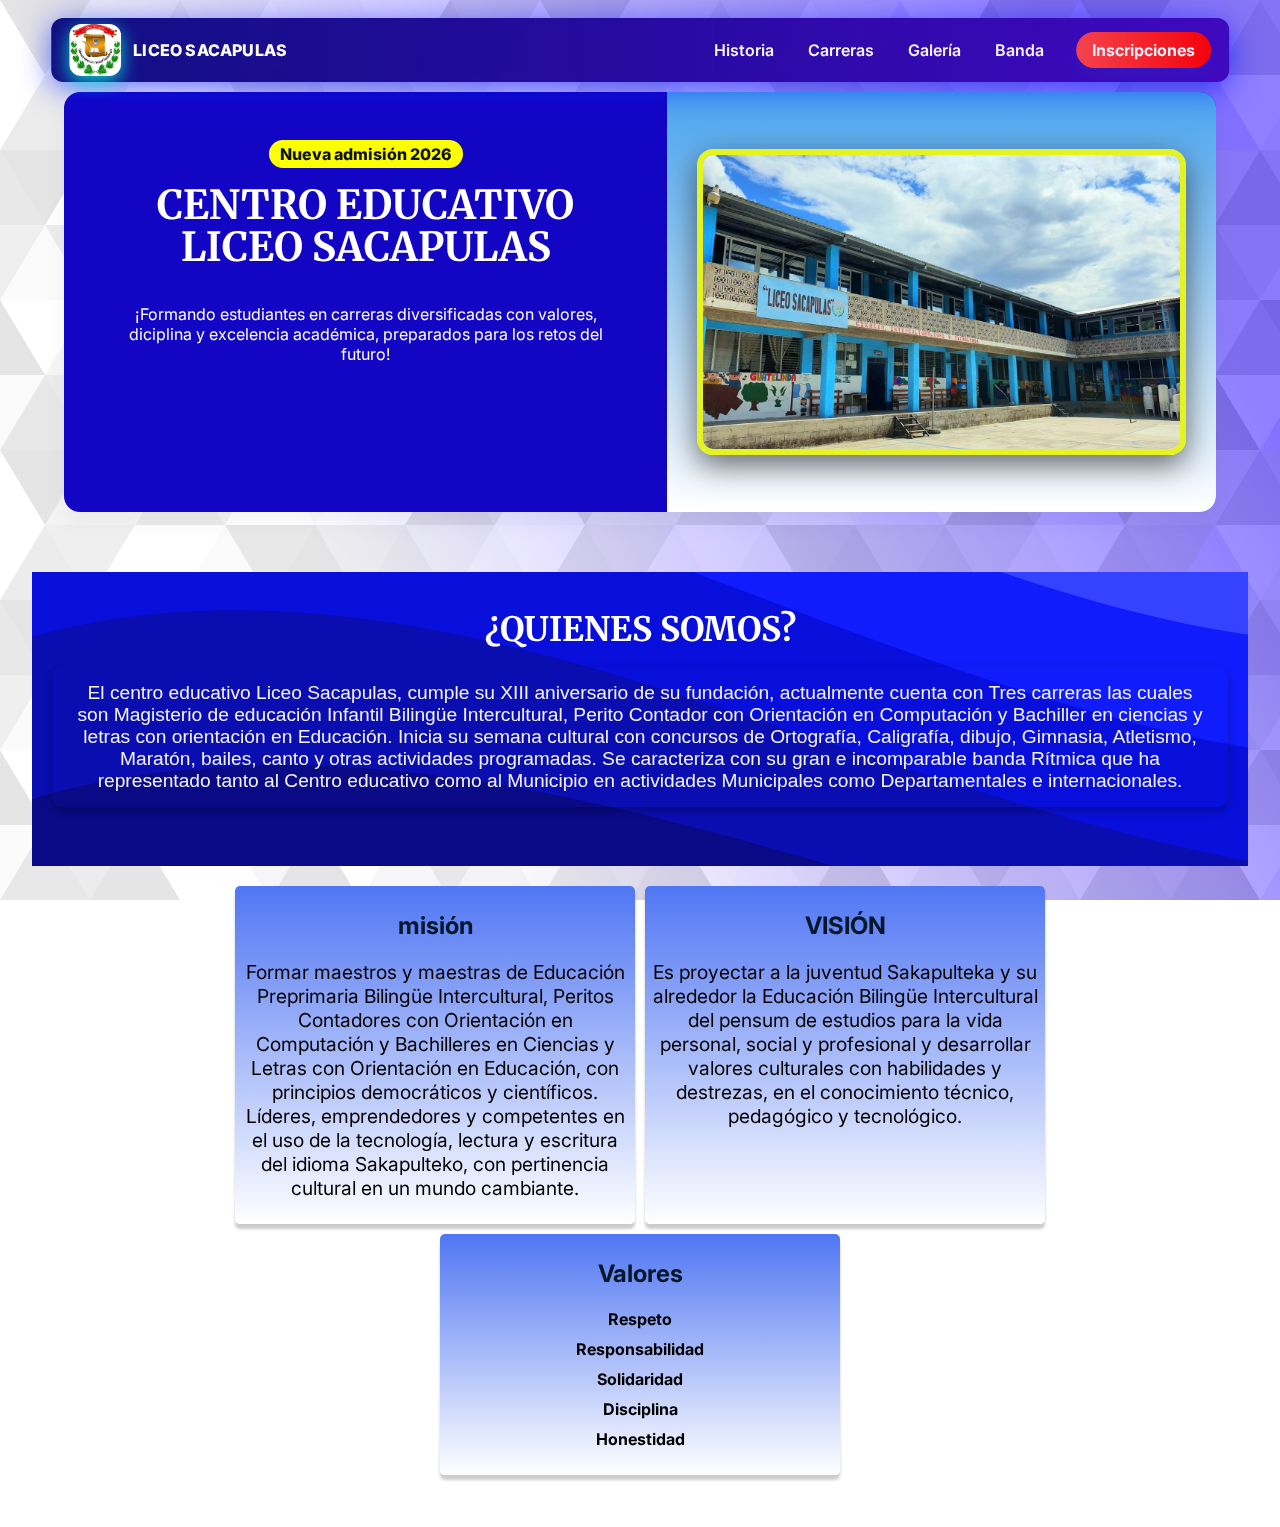
<file: index.html>
<!DOCTYPE html>
<html> 
<head> 
 
  <title>Portada — CENTRO EDUCATIVO LICEO SACAPULAS</title>
  <link rel="preconnect" href="https://fonts.googleapis.com">
  <link href="https://fonts.googleapis.com/css2?family=Merriweather:wght@700&family=Inter:wght@400;600&display=swap" rel="stylesheet">

  <!-- Enlace al CSS -->
  <link rel="stylesheet" href="styles2.css">
</head>
<body>
<header>

  <!-- NAV -->
    <header class="nav" role="banner">
      <div class="brand" aria-hidden="false">
        <img src="lic.jpg" alt="Logo del Colegio" class="logo">
      <span class="brand-name">LICEO SACAPULAS</span>
    </div>

   

      <nav role="navigation" aria-label="Menú principal">
        <div class="menu" id="menu">

          <a href="history.html">Historia</a>
          <a href="pagina2.html">Carreras</a>
          <a href="galeria.html">Galería</a>
          <a href="banda.html">Banda</a>
          <a class="cta" href="https://www.facebook.com/share/1Mv17P1uJd/">Inscripciones</a>
        </div>

        <button class="burger" id="burger" aria-expanded="false" aria-label="Abrir menú">
          ☰
        </button>
      </nav>
</header>
 
<header>
  <!-- Sección hero -->
  <main class="container hero">
    <section class="hero-grid" aria-labelledby="title-hero">
      <div class="hero__copy">
        <span class="kicker">Nueva admisión 2026</span>
        <h1 id="title-hero">CENTRO EDUCATIVO LICEO SACAPULAS</h1>
        <span class="intro">
          <br>¡Formando estudiantes en carreras diversificadas con valores, diciplina y excelencia académica, preparados para los
          retos del futuro!
        </p>
      </div>
      <div class="hero__media" aria-hidden="true">
        <!-- Reemplaza hero.jpg por tu imagen -->
        <img class="photo" src="LICEO.jpg">
</header>
      </div>
      </main>
        <main>
            <!-- Sección de presentación -->
    <header class="encabezado">
        <h1>¿QUIENES SOMOS?</h1>
        <p class="descripcion">
            El centro educativo Liceo Sacapulas, cumple su XIII aniversario de su fundación, actualmente cuenta 
            con Tres carreras las cuales son Magisterio de educación Infantil Bilingüe Intercultural, Perito Contador con Orientación 
            en Computación y Bachiller en ciencias y letras con orientación en Educación. Inicia su semana cultural con concursos de
             Ortografía, Caligrafía, dibujo, Gimnasia, Atletismo, Maratón, bailes, canto y otras actividades programadas. 
             Se caracteriza con su gran e incomparable banda Rítmica que ha representado tanto al Centro educativo como al Municipio
              en actividades Municipales como Departamentales e internacionales.
        </p>
    </header>

    <!-- Contenedor de misión, visión y valores -->
    <section class="contenedor">
        <!-- Misión -->
        <div class="card mision">
            <h2> misión</h2>
            <p>
                Formar maestros y maestras de Educación Preprimaria Bilingüe Intercultural, Peritos Contadores
                 con Orientación en Computación y Bachilleres en Ciencias y Letras con Orientación en Educación,
                  con principios democráticos y científicos. Líderes, emprendedores y competentes en el uso de la tecnología,
                   lectura y escritura del idioma Sakapulteko, con pertinencia cultural en un mundo cambiante.
            </p>
        </div>

        <!-- Visión -->
        <div class="card vision">
            <h2> <span class="blanco">VISIÓN</span></h2>
            <p>
                Es proyectar a la juventud Sakapulteka y su alrededor la Educación Bilingüe Intercultural del pensum de
                 estudios para la vida personal, social y profesional y desarrollar valores culturales con habilidades y
                  destrezas, en el conocimiento técnico, pedagógico y tecnológico.
            </p>
        </div>

        <!-- Valores -->
        <div class="card valores">
            <h2>Valores</h2>
            <ul>
                <li>Respeto</li>
                <li>Responsabilidad</li>
                <li>Solidaridad</li>
                <li>Disciplina</li>
                <li>Honestidad</li>
            </ul>
        </div>
    </section>

</body>
</html>
</file>
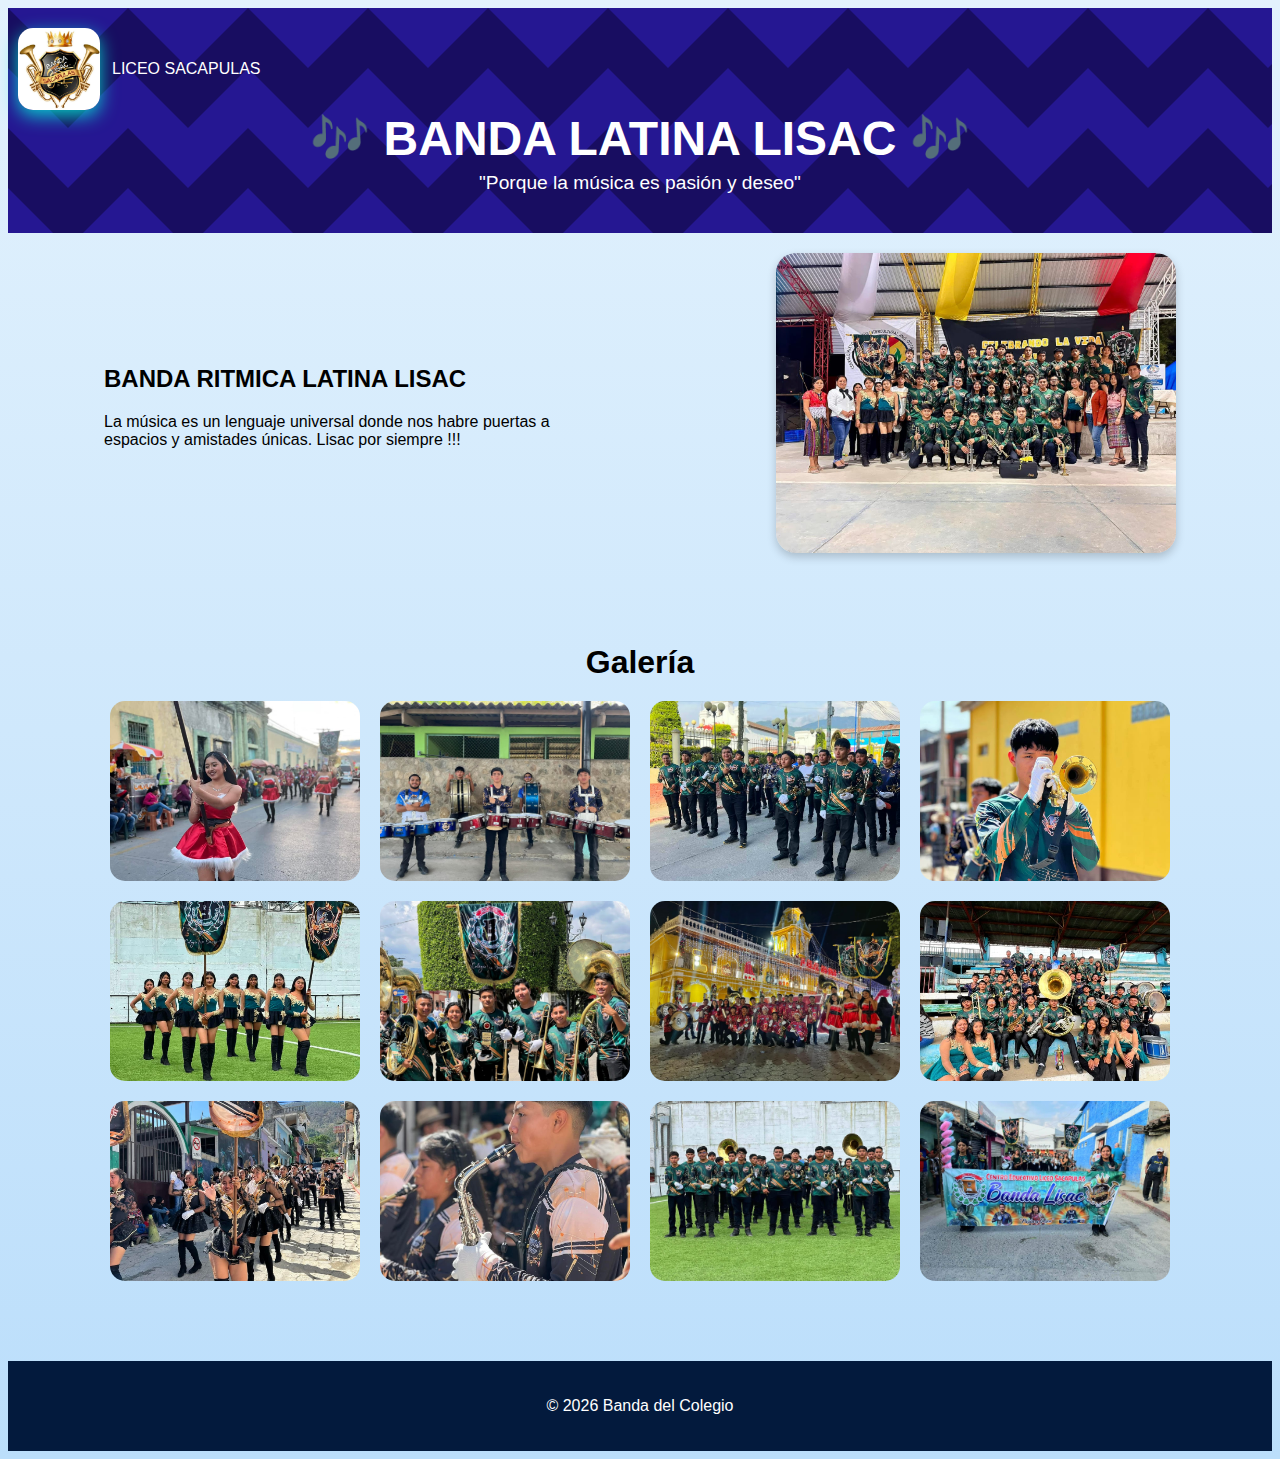
<file: banda.html>
<!DOCTYPE html>
<html lang="es">
<head>
  <meta charset="UTF-8">
  <meta name="viewport" content="width=device-width, initial-scale=1.0">
  <title>Banda del Colegio</title>
  <link rel="stylesheet" href="styles5.css">
</head>
<body>
  
     <!-- encabezado -->
    <header class="nav" role="banner">
      <div class="brand" aria-hidden="false">
        <img src="logo.jpg" alt="Logo del Colegio" class="logo">
      <span class="brand-name">LICEO SACAPULAS</span>
    </div>

    <h1 class="titulo">🎶 BANDA LATINA LISAC 🎶</h1>
    <p class="subtitulo">"Porque la música es pasión y deseo"</p>
  </header>

  <!-- Sección de presentación -->
  <section class="presentacion">
    <div class="texto">
      <h2>BANDA RITMICA LATINA LISAC</h2>
      <p>
        La música es un lenguaje universal donde nos habre puertas a espacios y 
        amistades únicas. Lisac por siempre !!!
      </p>
    </div>
    <div class="imagen">
      <img src="gdd.jpg" alt="Banda del colegio tocando">
    </div>
  </section>

  <!-- Galería de imágenes -->
  <section class="galeria">
    <h2>Galería</h2>
    <div class="imagenes">
      <img src="imm.jpg" alt="Ensayo de la banda">
      <img src="kj.jpg" alt="Desfile escolar">
      <img src="nrr.jpg" alt="Concierto de la banda">
      <img src="999.jpg" alt="Ensayo de la banda">
      <img src="ft.jpg" alt="Desfile escolar">
      <img src="33w.jpg" alt="Concierto de la banda">
      <img src="ih.jpg" alt="Ensayo de la banda">
      <img src="oo6.jpg" alt="Desfile escolar">
      <img src="kl.jpg" alt="Concierto de la banda">
      <img src="kk.jpg" alt="Ensayo de la banda">
      <img src="ban.jpg" alt="Desfile escolar">
      <img src="in.jpg" alt="Concierto de la banda">
    </div>
  </section>

  <!-- Pie de página -->
  <footer>
    <p>© 2026 Banda del Colegio </p>
  </footer>
</body>
</html>
</file>
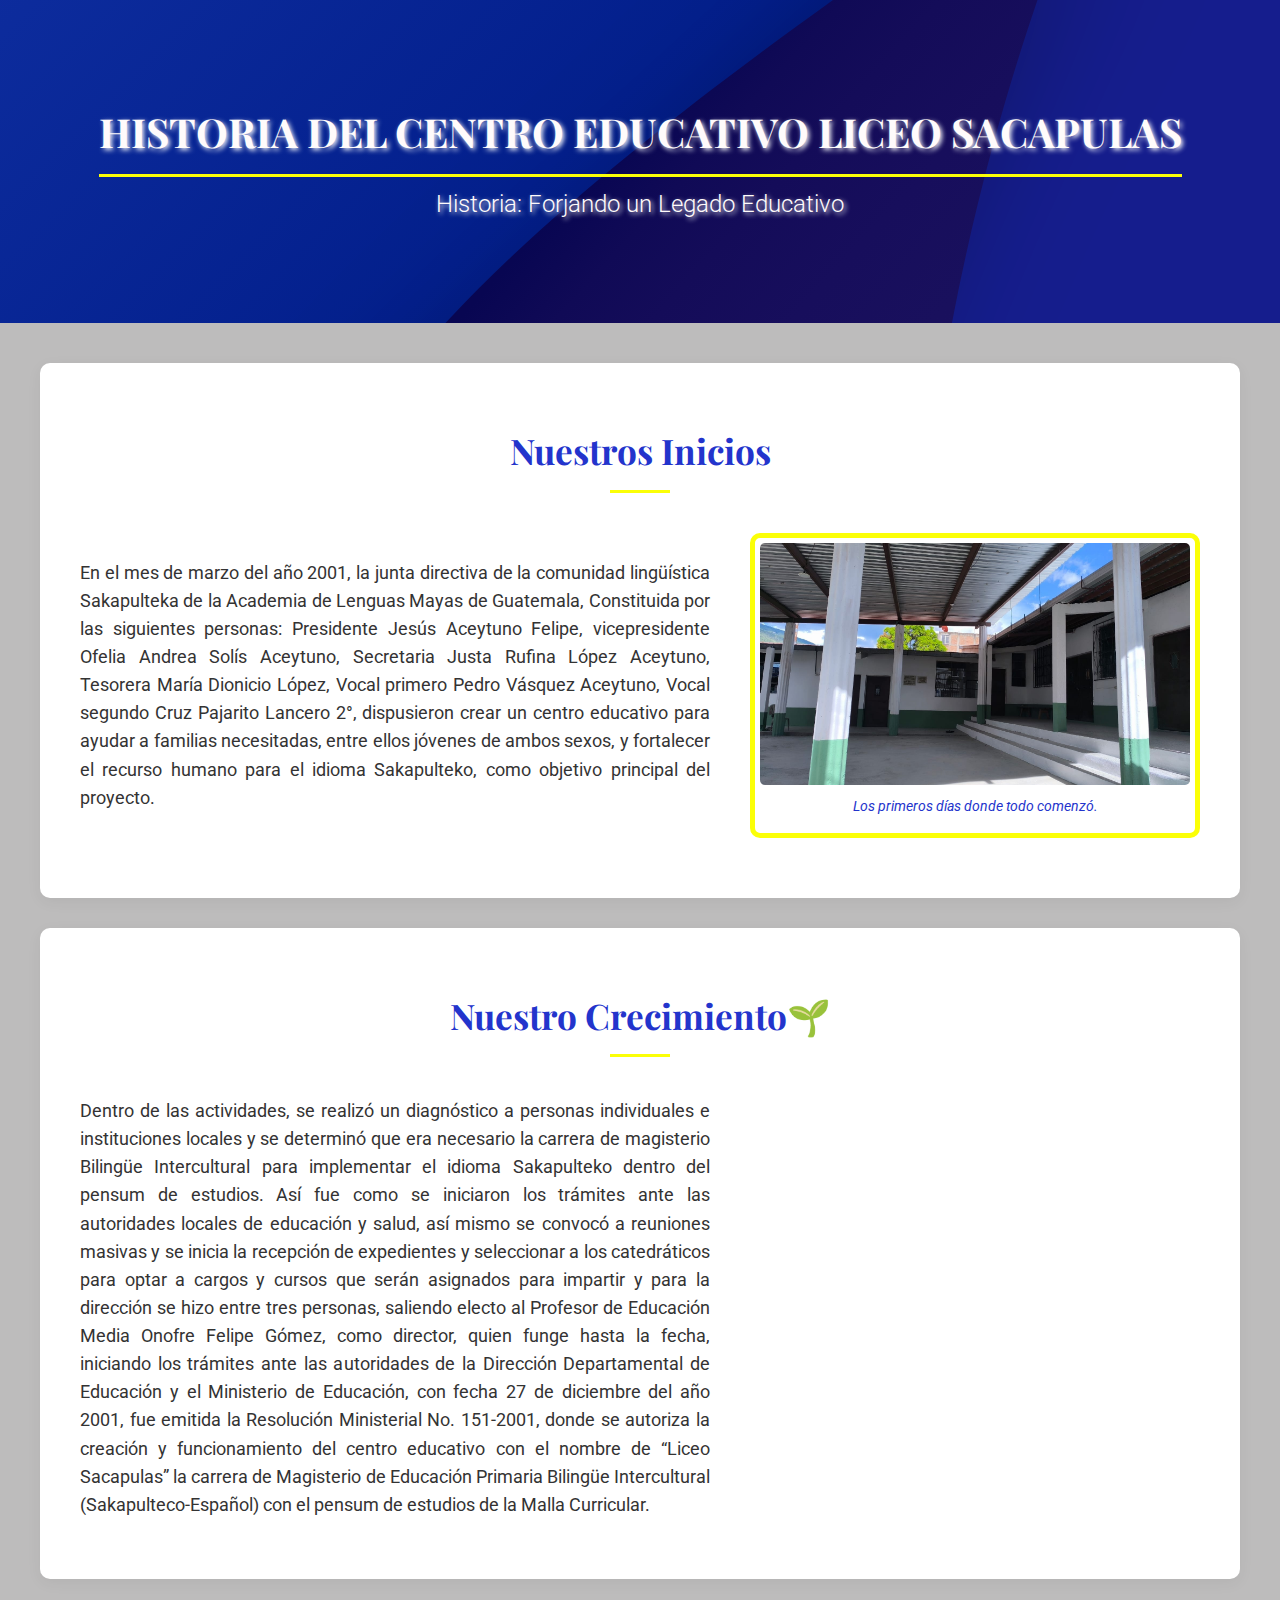
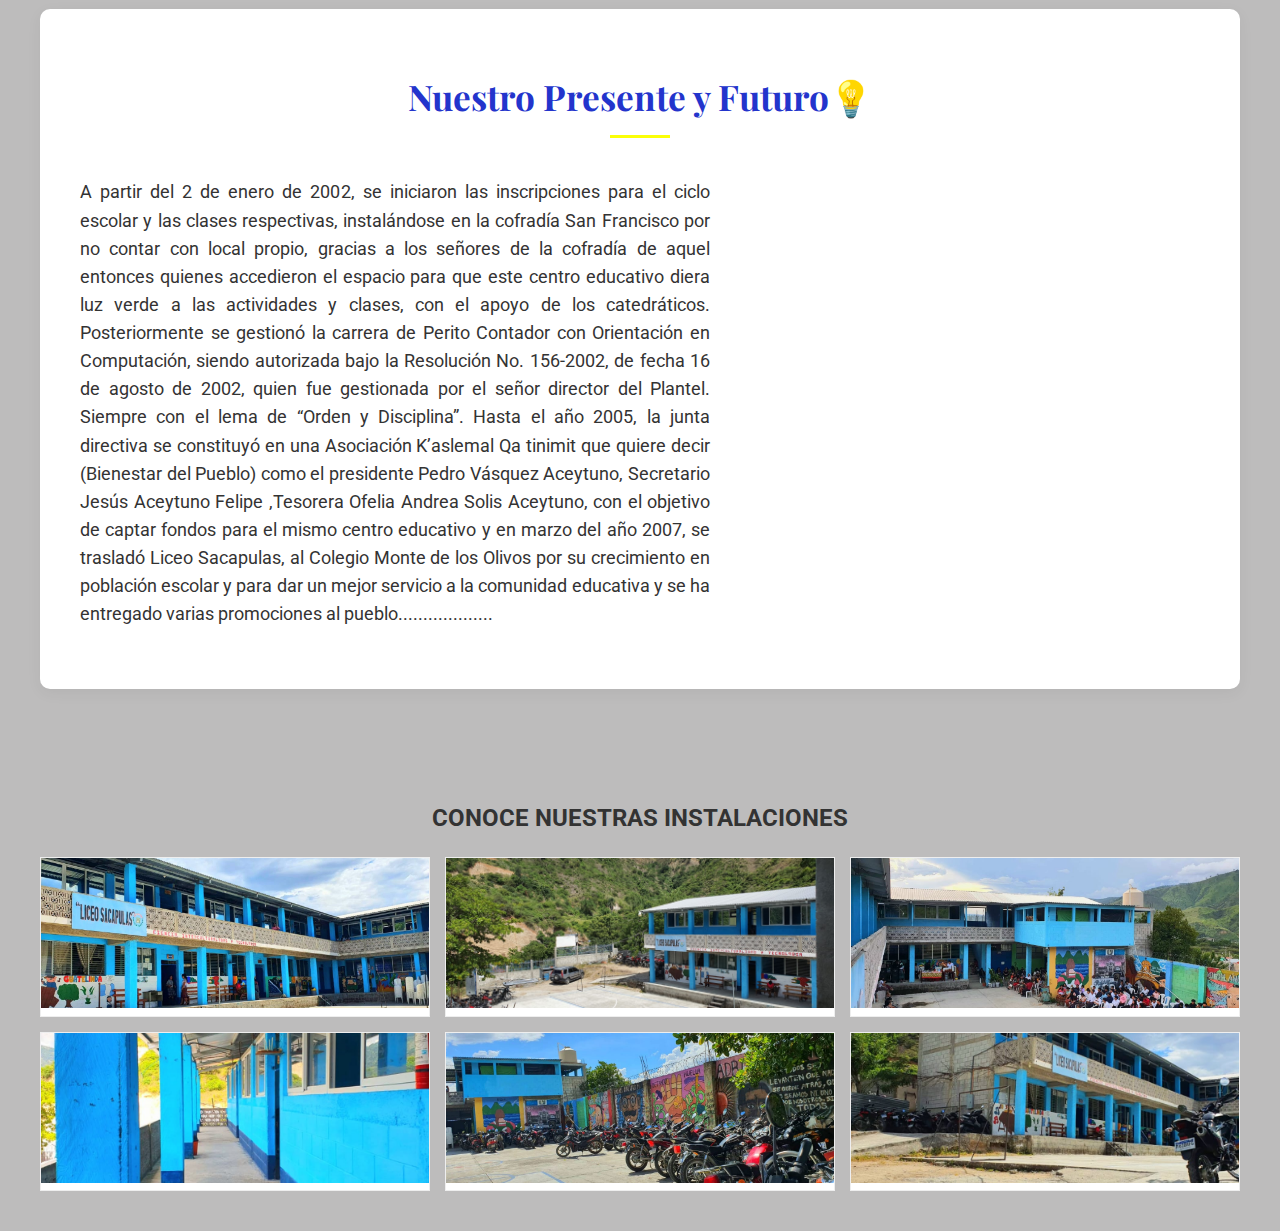
<file: history.html>
<!DOCTYPE html>
<html lang="es">
<head>
   
    <title>Historia | Liceo Sosapoblante: Forjando el Futuro</title>
    <link rel="stylesheet" href="styles.css">
    <link href="https://fonts.googleapis.com/css2?family=Playfair+Display:wght@700&family=Roboto:wght@300;400;700&display=swap" rel="stylesheet">
</head>
<body>

    <header class="hero">
        <h1 class="animated-heading">HISTORIA DEL CENTRO EDUCATIVO LICEO SACAPULAS</h1>
        <h2>Historia: Forjando un Legado Educativo</h2>
    </header>

    <main>
      
        <article class="history-section foundation">
            <h3 class="flotando">Nuestros Inicios</h3>
            <div class="content-wrapper">
                <p>
En el mes de marzo del año 2001, la junta directiva de la comunidad lingüística Sakapulteka de la Academia de Lenguas Mayas de Guatemala,
 Constituida por las siguientes personas: Presidente Jesús Aceytuno Felipe, vicepresidente Ofelia Andrea Solís Aceytuno, Secretaria Justa Rufina 
 López Aceytuno, Tesorera María Dionicio López,  Vocal primero Pedro Vásquez Aceytuno, Vocal segundo Cruz Pajarito Lancero 2°,
  dispusieron crear un centro educativo para ayudar a familias necesitadas, entre ellos jóvenes de ambos sexos, y fortalecer el recurso humano
   para el idioma Sakapulteko, como objetivo principal del proyecto.
                </p>
                <figure class="image-box fadeIn-on-scroll">
                    <img src="cofradia.jpg" alt="Antigua fotografía de la fundación del Liceo Sosapoblante">
                    <figcaption>Los primeros días donde todo comenzó.</figcaption>
                </figure>
            </div>
        </article>

        <article class="history-section growth">
            <h3>Nuestro Crecimiento🌱</h3>
            <div class="content-wrapper reversed">
                <figure class="image-box fadeIn-on-scroll">
                    <img src="licmo.jpg" alt="Foto del Liceo Sosapoblante después de su expansión o nuevo edificio">
                    <figcaption>Con el paso de los años el centro educativo liceo sacapulas fue ampliando las instalaciones y trasladandonos a otro lugar.</figcaption>
                </figure>
                <p>
Dentro de las actividades, se realizó un diagnóstico a personas individuales e instituciones locales y se determinó que era necesario 
la carrera de magisterio Bilingüe Intercultural para implementar el idioma Sakapulteko dentro del pensum de estudios. Así fue como se
 iniciaron los trámites ante las autoridades locales de educación y salud, así mismo se convocó a reuniones masivas y se inicia la recepción
  de expedientes y seleccionar a los catedráticos para optar a cargos y cursos que serán asignados para impartir y para la dirección se hizo 
  entre tres personas, saliendo electo al Profesor de Educación Media Onofre Felipe Gómez, como director, quien funge hasta la fecha, iniciando
   los trámites ante las autoridades de la Dirección Departamental de Educación y el Ministerio de Educación, con fecha 27 de diciembre del año
    2001, fue emitida la Resolución Ministerial No. 151-2001, donde se autoriza la creación y funcionamiento del centro educativo con el nombre
     de “Liceo Sacapulas” la carrera de Magisterio de Educación Primaria Bilingüe Intercultural (Sakapulteco-Español) con el pensum de estudios
      de la Malla Curricular.
                </p>
            </div>
        </article>

        <article class="history-section future">
            <h3>Nuestro Presente y Futuro💡</h3>
            <div class="content-wrapper">
                <p>
               A partir del 2 de enero de 2002, se iniciaron las inscripciones para el ciclo escolar y las clases respectivas, instalándose 
               en la cofradía San Francisco por no contar con local propio, gracias a los señores de la cofradía de aquel entonces quienes 
               accedieron el espacio para que este centro educativo diera luz verde a las actividades y clases, con el apoyo de los catedráticos.
                Posteriormente se gestionó la carrera de Perito Contador con Orientación en Computación, siendo autorizada bajo la Resolución No.
                 156-2002, de fecha 16 de agosto de 2002, quien fue gestionada por el señor director del Plantel. Siempre con el lema de “Orden y
                  Disciplina”.

             Hasta el año 2005, la junta directiva se constituyó en una Asociación K’aslemal Qa tinimit que quiere decir (Bienestar del Pueblo)
              como el presidente Pedro Vásquez Aceytuno, Secretario Jesús Aceytuno Felipe ,Tesorera Ofelia Andrea Solis Aceytuno, con el objetivo de 
              captar fondos para el mismo centro educativo y en marzo del año 2007, se trasladó Liceo Sacapulas, al Colegio Monte de los Olivos por
               su crecimiento en población escolar y para dar un mejor servicio a la comunidad educativa y se ha entregado varias promociones al pueblo...................

                </p>
                <figure class="image-box fadeIn-on-scroll">
                    <img src="jh.jpg" alt="Foto actual de estudiantes o la fachada moderna del colegio">
                    <figcaption>Hoy somos un centro educativo reconocido por su excelencia y compromiso con las nuevas generaciones.</figcaption>
                </figure>
            </div>
        </article>

    </main>

   

  <!-- ACTIVITIES -->
  <section class="activities">
    <h2>CONOCE NUESTRAS INSTALACIONES</h2>
    
    <div class="grid">
      <div class="card"><img src="jh.jpg"></div>
      <div class="card"><img src="imagen.jpg"></div>
      <div class="card"><img src="dd.jpg"></div>
      <div class="card"><img src="ii.jpg"></div>
      <div class="card"><img src="ee.jpg"></div>
      <div class="card"><img src="345.jpg" ></div>
    </div>
  </section>

<script>
        // Función para verificar si un elemento está visible en la pantalla
        function checkVisibility() {
            const elements = document.querySelectorAll('.fadeIn-on-scroll');
            elements.forEach(el => {
                const rect = el.getBoundingClientRect();
                // Si el elemento está en la ventana (visible)
                if (rect.top < window.innerHeight && rect.bottom >= 0) {
                    el.classList.add('is-visible');
                }
            });
        }

        // Ejecutar al cargar la página y al hacer scroll
        window.addEventListener('load', checkVisibility);
        window.addEventListener('scroll', checkVisibility);
    </script>
    </div>
  </footer>
</body>
</html>
</file>
<file: styles2.css>
:root {

 background-color: #ffffff;
background-image: url("data:image/svg+xml,%3Csvg xmlns='http://www.w3.org/2000/svg' width='100%25'%3E%3Cdefs%3E%3ClinearGradient id='a' gradientUnits='userSpaceOnUse' x1='0' x2='0' y1='0' y2='100%25' gradientTransform='rotate(240)'%3E%3Cstop offset='0' stop-color='%23ffffff'/%3E%3Cstop offset='1' stop-color='%238370FF'/%3E%3C/linearGradient%3E%3Cpattern patternUnits='userSpaceOnUse' id='b' width='540' height='450' x='0' y='0' viewBox='0 0 1080 900'%3E%3Cg fill-opacity='0.1'%3E%3Cpolygon fill='%23444' points='90 150 0 300 180 300'/%3E%3Cpolygon points='90 150 180 0 0 0'/%3E%3Cpolygon fill='%23AAA' points='270 150 360 0 180 0'/%3E%3Cpolygon fill='%23DDD' points='450 150 360 300 540 300'/%3E%3Cpolygon fill='%23999' points='450 150 540 0 360 0'/%3E%3Cpolygon points='630 150 540 300 720 300'/%3E%3Cpolygon fill='%23DDD' points='630 150 720 0 540 0'/%3E%3Cpolygon fill='%23444' points='810 150 720 300 900 300'/%3E%3Cpolygon fill='%23FFF' points='810 150 900 0 720 0'/%3E%3Cpolygon fill='%23DDD' points='990 150 900 300 1080 300'/%3E%3Cpolygon fill='%23444' points='990 150 1080 0 900 0'/%3E%3Cpolygon fill='%23DDD' points='90 450 0 600 180 600'/%3E%3Cpolygon points='90 450 180 300 0 300'/%3E%3Cpolygon fill='%23666' points='270 450 180 600 360 600'/%3E%3Cpolygon fill='%23AAA' points='270 450 360 300 180 300'/%3E%3Cpolygon fill='%23DDD' points='450 450 360 600 540 600'/%3E%3Cpolygon fill='%23999' points='450 450 540 300 360 300'/%3E%3Cpolygon fill='%23999' points='630 450 540 600 720 600'/%3E%3Cpolygon fill='%23FFF' points='630 450 720 300 540 300'/%3E%3Cpolygon points='810 450 720 600 900 600'/%3E%3Cpolygon fill='%23DDD' points='810 450 900 300 720 300'/%3E%3Cpolygon fill='%23AAA' points='990 450 900 600 1080 600'/%3E%3Cpolygon fill='%23444' points='990 450 1080 300 900 300'/%3E%3Cpolygon fill='%23222' points='90 750 0 900 180 900'/%3E%3Cpolygon points='270 750 180 900 360 900'/%3E%3Cpolygon fill='%23DDD' points='270 750 360 600 180 600'/%3E%3Cpolygon points='450 750 540 600 360 600'/%3E%3Cpolygon points='630 750 540 900 720 900'/%3E%3Cpolygon fill='%23444' points='630 750 720 600 540 600'/%3E%3Cpolygon fill='%23AAA' points='810 750 720 900 900 900'/%3E%3Cpolygon fill='%23666' points='810 750 900 600 720 600'/%3E%3Cpolygon fill='%23999' points='990 750 900 900 1080 900'/%3E%3Cpolygon fill='%23999' points='180 0 90 150 270 150'/%3E%3Cpolygon fill='%23444' points='360 0 270 150 450 150'/%3E%3Cpolygon fill='%23FFF' points='540 0 450 150 630 150'/%3E%3Cpolygon points='900 0 810 150 990 150'/%3E%3Cpolygon fill='%23222' points='0 300 -90 450 90 450'/%3E%3Cpolygon fill='%23FFF' points='0 300 90 150 -90 150'/%3E%3Cpolygon fill='%23FFF' points='180 300 90 450 270 450'/%3E%3Cpolygon fill='%23666' points='180 300 270 150 90 150'/%3E%3Cpolygon fill='%23222' points='360 300 270 450 450 450'/%3E%3Cpolygon fill='%23FFF' points='360 300 450 150 270 150'/%3E%3Cpolygon fill='%23444' points='540 300 450 450 630 450'/%3E%3Cpolygon fill='%23222' points='540 300 630 150 450 150'/%3E%3Cpolygon fill='%23AAA' points='720 300 630 450 810 450'/%3E%3Cpolygon fill='%23666' points='720 300 810 150 630 150'/%3E%3Cpolygon fill='%23FFF' points='900 300 810 450 990 450'/%3E%3Cpolygon fill='%23999' points='900 300 990 150 810 150'/%3E%3Cpolygon points='0 600 -90 750 90 750'/%3E%3Cpolygon fill='%23666' points='0 600 90 450 -90 450'/%3E%3Cpolygon fill='%23AAA' points='180 600 90 750 270 750'/%3E%3Cpolygon fill='%23444' points='180 600 270 450 90 450'/%3E%3Cpolygon fill='%23444' points='360 600 270 750 450 750'/%3E%3Cpolygon fill='%23999' points='360 600 450 450 270 450'/%3E%3Cpolygon fill='%23666' points='540 600 630 450 450 450'/%3E%3Cpolygon fill='%23222' points='720 600 630 750 810 750'/%3E%3Cpolygon fill='%23FFF' points='900 600 810 750 990 750'/%3E%3Cpolygon fill='%23222' points='900 600 990 450 810 450'/%3E%3Cpolygon fill='%23DDD' points='0 900 90 750 -90 750'/%3E%3Cpolygon fill='%23444' points='180 900 270 750 90 750'/%3E%3Cpolygon fill='%23FFF' points='360 900 450 750 270 750'/%3E%3Cpolygon fill='%23AAA' points='540 900 630 750 450 750'/%3E%3Cpolygon fill='%23FFF' points='720 900 810 750 630 750'/%3E%3Cpolygon fill='%23222' points='900 900 990 750 810 750'/%3E%3Cpolygon fill='%23222' points='1080 300 990 450 1170 450'/%3E%3Cpolygon fill='%23FFF' points='1080 300 1170 150 990 150'/%3E%3Cpolygon points='1080 600 990 750 1170 750'/%3E%3Cpolygon fill='%23666' points='1080 600 1170 450 990 450'/%3E%3Cpolygon fill='%23DDD' points='1080 900 1170 750 990 750'/%3E%3C/g%3E%3C/pattern%3E%3C/defs%3E%3Crect x='0' y='0' fill='url(%23a)' width='100%25' height='100%25'/%3E%3Crect x='0' y='0' fill='url(%23b)' width='100%25' height='100%25'/%3E%3C/svg%3E");
background-attachment: fixed;
background-size: cover;
      --azul-osc:#f3f70f;    /* hover */
      --amarillo:#fbff00;    /* acentos */
      --texto:#1b1f2a;
    } 
    *{box-sizing:border-box}
    html,body{margin:0;height:100%;background:var(--bg);color:var(--texto);font-family:Inter,system-ui,-apple-system,Segoe UI,Roboto,Arial,sans-serif}
    a{color:inherit;text-decoration:none}
   

    /* Barra superior */
    topbar{
      background:var(--azul);
      color:#1a241b;
      position:sticky; top:0; z-index:50;
      border-bottom:4px solid var(--amarillo);

      /*borde del azul*/
    }
    .container{max-width:1210px;margin:0 auto;padding:0 0px}
    .nav{
      display:flex;align-items:center;justify-content:space-between;
      height:64px;
    }
    .brand{
      display:flex;gap:.75rem;align-items:center;font-weight:800;letter-spacing:.2px
    }
    .brand__mark{
      width:36px;height:36px;border-radius:9px;background:linear-gradient(135deg,var(--amarillo),#0ee93d 70%);
      display:grid;place-items:center;color:var(--azul);font-weight:900
    }
    .menu{display:flex;gap:1.25rem}
    .menu a{opacity:.95}
    .menu a:hover{opacity:1;text-decoration:underline}
    .cta{
      background:var(--amarillo);color:#111;font-weight:700;padding:.6rem 1rem;border-radius:.6rem;
      box-shadow:0 2px 0 rgba(25, 199, 91, 0.884)
    }
    .cta:hover{filter:brightness(.95)}
    /* Hero */
    .hero{
      background:#1205c4;
      border-radius:16px;
      margin:28px auto;
      box-shadow:0 10px 20px rgba(74, 74, 82, 0.06);
      overflow:hidden;
    }
    .hero-grid{
      display:grid;
      grid-template-columns: 1.1fr 1fr;
      gap:0;
      min-height:420px;
    }
    .hero__copy{
      padding:48px 48px 40px 48px;
    }
    .kicker{
      display:inline-block;background:var(--amarillo);color:#111;
      font-weight:800;border-radius:999px;padding:.25rem .7rem;margin-bottom:16px
    }
    h1{
      font-family:Merriweather,serif;
      font-size: clamp(32px, 3.2vw, 44px);
      line-height:1.05;margin:0 0 16px 0;color:var(--azul)
    }
    .lead{max-width:60ch;opacity:.9;margin-bottom:22px}
    .actions{display:flex;gap:12px;flex-wrap:wrap}
    .btn{
      border:2px solid var(--azul);color:#63bb10;background:var(--azul);
      padding:.8rem 1.1rem;border-radius:16px;font-weight:700
    }
    .btn.secondary{
      background:transparent;color:var(--azul)
    }
    .hero__media{  
      position:relative;background:linear-gradient(180deg,#4aa4ee, #fff);
    display:grid;place-items:center;padding:30px
    }
    .photo{
      width:100%;max-width:560px;aspect-ratio:16/10;object-fit:cover;border-radius:16px;
      border:6px solid #e5f320;box-shadow:0 10px 30px rgba(36, 36, 35, 0.678)
     }



 /* Botón especial "Inscripciones" */
.menu a.cta {
  background: linear-gradient(90deg, #ff4747, #fc0202);
  color: #fbfbfc;
  padding: 8px 16px;
  border-radius: 999px;
  font-weight: 700;
  box-shadow: 0 8px 20px rgba(8, 118, 208, 0.12);
  text-decoration: none;
}
/* NAV */
  .nav{
    position:fixed;
    top:18px;
    left:50%;
    transform:translateX(-50%);
    width:92%;
    max-width:1200px;
    z-index:40;
    display:flex;
    justify-content:space-between;
    align-items:center;
    gap:16px;
    padding:12px 18px;
    border-radius:12px;
    background:linear-gradient(90deg, rgba(8, 6, 126, 0.959), rgba(63, 8, 190, 0.993));
    backdrop-filter: blur(6px) saturate(120%);
    box-shadow: 0 6px 30px rgba(3, 20, 255, 0.6);
  }
  .brand{
    display:flex;align-items:center;gap:12px;
  }
  .logo{
    width:52px;height:52px;border-radius:12px;
    background:linear-gradient(135deg,var(--accent),var(--accent-2));
    display:flex;align-items:center;justify-content:center;
    font-weight:800;color:#2414b8;font-size:20px;
    box-shadow: 0 6px 18px rgba(0, 255, 221, 0.767);
  }
  .brand h1{font-size:18px;margin:0;letter-spacing:-0.3px}
  .brand p{font-size:12px;margin:0;color:var(--muted)}
  .menu{
    display:flex;gap:18px;align-items:center;
  }
  .menu a{
    color:var(--text);text-decoration:none;font-weight:600;padding:6px 8px;border-radius:8px;
    transition:all .22s ease;
    position:relative;
  }
  .menu a:hover, .menu a:focus{transform:translateY(-3px); color:var(--accent)}
  .cta{
    background:linear-gradient(90deg,var(--accent),var(--accent-2));
    color:#141825;padding:8px 16px;border-radius:999px;font-weight:700;
    box-shadow:0 8px 20px rgba(8, 118, 208, 0.12);
    text-decoration:none;margin-left:6px;
  }

  /* Mobile menu button */
  .burger{display:none; background:transparent;border:0;color:var(--text);font-size:22px;cursor:pointer}
  
  /* HERO CONTENT */
  .hero-content{
    position:relative;
    z-index:10;
    display:flex;
    flex-direction:column;
    align-items:center;
    text-align:center;
    padding:120px 24px 80px;
    gap:18px;
  }
  .eyebrow{
    background:var(--glass);
    padding:8px 14px;border-radius:999px;font-weight:700;color:var(--muted);
    box-shadow:0 6px 20px rgba(65, 255, 7, 0.45);
  }
  h2.title{
    font-size: clamp(28px, 4.5vw, 62px);
    line-height:1.02;
    margin:0;
    letter-spacing:-1px;
    font-weight:800;
    text-shadow:0 8px 30px rgba(9, 247, 255, 0.6);
  }
  p.lead{
    color:var(--muted);max-width:880px;font-size:1.05rem;margin:0;
  }

  .hero-actions{display:flex;gap:14px;margin-top:6px;flex-wrap:wrap;justify-content:center}
  .btn-ghost{
    background:transparent;border:1px solid rgba(255, 255, 255, 0.911);padding:10px 16px;border-radius:12px;color:var(--text);text-decoration:none;font-weight:700;
  }
  .btn-primary{
    background:linear-gradient(90deg,var(--accent),var(--accent-2));padding:12px 22px;border-radius:12px;color:#08101a;font-weight:800;text-decoration:none;
    box-shadow:0 12px 40px #17181ddc;
  }
 
 

/* ==== Estilos Generales ==== */
    

/* Animación del fondo */
@keyframes gradientBG {
    0% { background-position: 0% 50%; }
    50% { background-position: 100% 50%; }
    100% { background-position: 0% 50%; }
}

/* ==== Encabezado ==== */

header {
    text-align: center;
    padding: 2rem;
    color: rgba(255, 255, 255, 0.993);
  
}
header h1 {
  font-size: 2.5rem;
  font-weight: bold;
  text-align: center;
  color: white;
  animation: fadeIn 1.5s ease-in-out;
}

/* Animación de aparición suave */
@keyframes fadeIn {
  from { 
    opacity: 0; 
    transform: translateY(-30px); 
  }
  to { 
    opacity: 1; 
    transform: translateY(0); 
  }
}
    /*letras de los valores, mision y vision*/  
header p {
    font-size: 1.2rem;
}
/* ======== Estilos generales ======== */ 
.encabezado {
    font-family: "Segoe UI", Tahoma, sans-serif; 
    margin: 0;
    padding: 0;
    background-color: #0A095F;
background-image: url("data:image/svg+xml,%3Csvg xmlns='http://www.w3.org/2000/svg' width='100%25' height='100%25' viewBox='0 0 1600 800'%3E%3Cg %3E%3Cpath fill='%230a0a87' d='M486 705.8c-109.3-21.8-223.4-32.2-335.3-19.4C99.5 692.1 49 703 0 719.8V800h843.8c-115.9-33.2-230.8-68.1-347.6-92.2C492.8 707.1 489.4 706.5 486 705.8z'/%3E%3Cpath fill='%230a0db0' d='M1600 0H0v719.8c49-16.8 99.5-27.8 150.7-33.5c111.9-12.7 226-2.4 335.3 19.4c3.4 0.7 6.8 1.4 10.2 2c116.8 24 231.7 59 347.6 92.2H1600V0z'/%3E%3Cpath fill='%23080fdb' d='M478.4 581c3.2 0.8 6.4 1.7 9.5 2.5c196.2 52.5 388.7 133.5 593.5 176.6c174.2 36.6 349.5 29.2 518.6-10.2V0H0v574.9c52.3-17.6 106.5-27.7 161.1-30.9C268.4 537.4 375.7 554.2 478.4 581z'/%3E%3Cpath fill='%23101cfb' d='M0 0v429.4c55.6-18.4 113.5-27.3 171.4-27.7c102.8-0.8 203.2 22.7 299.3 54.5c3 1 5.9 2 8.9 3c183.6 62 365.7 146.1 562.4 192.1c186.7 43.7 376.3 34.4 557.9-12.6V0H0z'/%3E%3Cpath fill='%233542FF' d='M181.8 259.4c98.2 6 191.9 35.2 281.3 72.1c2.8 1.1 5.5 2.3 8.3 3.4c171 71.6 342.7 158.5 531.3 207.7c198.8 51.8 403.4 40.8 597.3-14.8V0H0v283.2C59 263.6 120.6 255.7 181.8 259.4z'/%3E%3Cpath fill='%231a28f9' d='M1600 0H0v136.3c62.3-20.9 127.7-27.5 192.2-19.2c93.6 12.1 180.5 47.7 263.3 89.6c2.6 1.3 5.1 2.6 7.7 3.9c158.4 81.1 319.7 170.9 500.3 223.2c210.5 61 430.8 49 636.6-16.6V0z'/%3E%3Cpath fill='%230c19e6' d='M454.9 86.3C600.7 177 751.6 269.3 924.1 325c208.6 67.4 431.3 60.8 637.9-5.3c12.8-4.1 25.4-8.4 38.1-12.9V0H288.1c56 21.3 108.7 50.6 159.7 82C450.2 83.4 452.5 84.9 454.9 86.3z'/%3E%3Cpath fill='%23101ac1' d='M1600 0H498c118.1 85.8 243.5 164.5 386.8 216.2c191.8 69.2 400 74.7 595 21.1c40.8-11.2 81.1-25.2 120.3-41.7V0z'/%3E%3Cpath fill='%23121a9e' d='M1397.5 154.8c47.2-10.6 93.6-25.3 138.6-43.8c21.7-8.9 43-18.8 63.9-29.5V0H643.4c62.9 41.7 129.7 78.2 202.1 107.4C1020.4 178.1 1214.2 196.1 1397.5 154.8z'/%3E%3Cpath fill='%2312187D' d='M1315.3 72.4c75.3-12.6 148.9-37.1 216.8-72.4h-723C966.8 71 1144.7 101 1315.3 72.4z'/%3E%3C/g%3E%3C/svg%3E");
background-attachment: fixed;
background-size: cover;
    color: #fff;
    text-align: center;
}
/* Encabezado */
.encabezado {
    padding: 40px 20px;
    animation: fadeInDown 1.5s ease;
}

/*letras del titulo */

.encabezado h1 {
    font-size: 2.1em;
    margin-bottom: 10px;
}

.descripcion {
    font-size: 1.5em;
    opacity: 0.5;
}

/* ======== Contenedor de tarjetas ======== */
.contenedor {
    display: flex;
    justify-content: center;
    align-items: stretch;
    gap: 10px;
    padding: 20px;
    flex-wrap: wrap;
}

/* Tarjetas individuales */
.card {
    background:linear-gradient(180deg,#5076f3, #fff);
    color: #000000;
    padding: 5px;
    border-radius: 5px;
    width: 400px;
    box-shadow: 0 5px 3px rgba(0,0,0,0.2);
    transition: transform 0.4s, box-shadow 0.4s;
    animation: fadeInUp 1.5s ease;
}

/* Títulos dentro de tarjetas */
.card h2 {
    margin-bottom: 10px;
    font-size: 1.5em;
    color: #02172b;
}

/* Efecto hover en tarjetas */
.card:hover {
    transform: translateY(-10px) scale(1.05);
    box-shadow: 0 8px 20px rgba(0,0,0,0.4);
}

/* Lista en Valores */
.card ul {
    list-style: none;
    padding: 0;
    /*color de titulo*/
}
.card li {
    padding: 5px 0;
    font-weight: bold;
}

/* ======== Animaciones ======== */
@keyframes fadeInDown {
    from {opacity: 0; transform: translateY(-50px);}
    to {opacity: 1; transform: translateY(0);}
}

@keyframes fadeInUp {
    from {opacity: 0; transform: translateY(50px);}
    to {opacity: 1; transform: translateY(0);}
}
/* Descripción con fondo */
.descripcion {
    font-size: 1.2em;
    opacity: 0.95;
    padding: 15px 20px;
    border-radius: 10px;
    display: inline-block;
    margin-top: 10px;
    box-shadow: 0 4px 10px rgba(0,0,0,0.3);
    animation: fadeIn 2s ease;
}

/* Animación suave */
@keyframes fadeIn {
    from {opacity: 0;}
    to {opacity: 1;}
}
</file>
<file: styles5.css>
/* Estilos generales */
:root {
  margin: 0;
  font-family: "Poppins", sans-serif;
  background: linear-gradient(to bottom, #e3f2fd, #bbdefb);
}
/* Encabezado */
header {
  text-align: center;
  padding: 20px 10px;
  background-color: #251792;
background-image: url("data:image/svg+xml,%3Csvg xmlns='http://www.w3.org/2000/svg' width='120' height='120' viewBox='0 0 120 120'%3E%3Cpolygon fill='%23180D61' points='120 120 60 120 90 90 120 60 120 0 120 0 60 60 0 0 0 60 30 90 60 120 120 120 '/%3E%3C/svg%3E");
  color: white;
  animation: fadeInDown 2s ease;
   }
  .brand{
    display:flex;align-items:center;gap:12px;
  }
  .logo{
    width:82px;height:82px;border-radius:15px;
    background:linear-gradient(135deg,var(--accent),var(--accent-2));
    display:flex;align-items:center;justify-content:center;
    font-weight:800;color:#2414b8;font-size:20px;
    box-shadow: 0 6px 18px rgba(0, 255, 221, 0.767);
  }
  .brand h1{font-size:22px;margin:0;letter-spacing:-0.3px}
  .brand p{font-size:18px;margin:0;color:var(--muted)}
  .menu {
  display:flex;gap:18px;align-items:center;
  }
  
.titulo {
  font-size: 3rem;
  margin: 0;
  animation: float 3s ease-in-out infinite;
}

.subtitulo {
  font-size: 1.2rem;
  margin-top: 5px;
}

/* Sección de presentación */
.presentacion {
  display: flex;
  justify-content: space-around;
  align-items: center;
  padding: 20px 10px;
  flex-wrap: wrap;
}
/* Estilos para el contenedor del video */
.video-contenedor {
  text-align: center; /* Centra el video */
  margin-top: 20px;
}

/* Tamaño del video */
.video-contenedor video {
  width: 600px;  /* Ancho del video */
  height: 340px; /* Alto del video */
  border-radius: 15px; /* Bordes redondeados opcional */
  box-shadow: 0 4px 10px rgba(0,0,0,0.3); /* Sombra opcional */
}

.presentacion .texto {
  max-width: 500px;
  animation: fadeInLeft 2s ease;
}

.presentacion .imagen img {
  max-width: 400px;
  border-radius: 20px;
  box-shadow: 0 4px 10px rgba(0,0,0,0.2);
  
}

/* Galería */
.galeria {
  text-align: center;
  padding: 40px 20px;
}

.galeria h2 {
  font-size: 2rem;
  margin-bottom: 20px;
  animation: zoomIn 2s ease;
}

.galeria .imagenes {
  display: flex;
  justify-content: center;
  gap: 20px;
  flex-wrap: wrap;
}

.galeria img {
  width: 250px;
  height: 180px;
  object-fit: cover;
  border-radius: 15px;
  transition: transform 0.4s ease, box-shadow 0.4s ease;
}

.galeria img:hover {
  transform: scale(1.1);
  box-shadow: 0 6px 20px rgba(0,0,0,0.3);
}

/* Pie de página */
footer {
  text-align: center;
  background: #031a3d;
  color: rgb(255, 255, 255);
  padding: 20px;
  margin-top: 40px;
}

/* Animaciones */
@keyframes fadeInDown {
  from { opacity: 0; transform: translateY(-50px); }
  to { opacity: 1; transform: translateY(0); }
}

@keyframes fadeInLeft {
  from { opacity: 0; transform: translateX(-50px); }
  to { opacity: 1; transform: translateX(0); }
}

@keyframes fadeInRight {
  from { opacity: 0; transform: translateX(50px); }
  to { opacity: 1; transform: translateX(0); }
}

@keyframes zoomIn {
  from { opacity: 0; transform: scale(0.5); }
  to { opacity: 1; transform: scale(1); }
}

@keyframes float {
  0%, 100% { transform: translateY(0); }
  50% { transform: translateY(-10px);}
}
</file>
<file: styles.css>
/* ============================================== */
/* Archivo CSS: Estilos para la historia del Liceo Sosapoblante */
/* ============================================== */

/* -------------------- */
/* Variables y Reset General */
/* -------------------- */
:root {
    --color-principal: #2334cc; /* Verde oscuro elegante (institucional) */
    --color-secundario: #fbff07; /* Amarillo/Dorado para acentos */
    --color-fondo: #bdbcbc; /* Fondo muy claro */
    --color-texto: #333;
    --font-heading: 'Playfair Display', serif; /* Fuente para títulos (clásica) */
    --font-body: 'Roboto', sans-serif; /* Fuente para el cuerpo (legible) */
}
* {
    margin: 0;
    padding: 0;
    box-sizing: border-box;
}

body {
    font-family: var(--font-body);
    color: var(--color-texto);
    line-height: 1.6;
    background-color: var(--color-fondo);
}

/* -------------------- */
/* Diseño del Encabezado (Header/Hero) */
/* -------------------- */
.hero {
    background-color: var(--color-principal);
    color: rgb(255, 251, 251);
    text-align: center;
    padding: 100px 20px;
    background-color: #05071D;
    background-color: #151D8D;
background-image: url("data:image/svg+xml,%3Csvg xmlns='http://www.w3.org/2000/svg' width='800' height='800' viewBox='0 0 200 200'%3E%3Cdefs%3E%3ClinearGradient id='a' gradientUnits='userSpaceOnUse' x1='88' y1='88' x2='0' y2='0'%3E%3Cstop offset='0' stop-color='%23001b87'/%3E%3Cstop offset='1' stop-color='%230f2fa1'/%3E%3C/linearGradient%3E%3ClinearGradient id='b' gradientUnits='userSpaceOnUse' x1='75' y1='76' x2='168' y2='160'%3E%3Cstop offset='0' stop-color='%23080652'/%3E%3Cstop offset='0.09' stop-color='%23100a56'/%3E%3Cstop offset='0.18' stop-color='%23140c59'/%3E%3Cstop offset='0.31' stop-color='%23170e5c'/%3E%3Cstop offset='0.44' stop-color='%2319105d'/%3E%3Cstop offset='0.59' stop-color='%231b115e'/%3E%3Cstop offset='0.75' stop-color='%231c115f'/%3E%3Cstop offset='1' stop-color='%231D1260'/%3E%3C/linearGradient%3E%3Cfilter id='c' x='0' y='0' width='200%25' height='200%25'%3E%3CfeGaussianBlur in='SourceGraphic' stdDeviation='12' /%3E%3C/filter%3E%3C/defs%3E%3Cpolygon fill='url(%23a)' points='0 174 0 0 174 0'/%3E%3Cpath fill='%23000' fill-opacity='.5' filter='url(%23c)' d='M121.8 174C59.2 153.1 0 174 0 174s63.5-73.8 87-94c24.4-20.9 87-80 87-80S107.9 104.4 121.8 174z'/%3E%3Cpath fill='url(%23b)' d='M142.7 142.7C59.2 142.7 0 174 0 174s42-66.3 74.9-99.3S174 0 174 0S142.7 62.6 142.7 142.7z'/%3E%3C/svg%3E");
background-attachment: fixed;
background-repeat: no-repeat;
background-position: top left;
    background-size: cover;
    background-position: center;
    text-shadow: 2px 2px 5px rgb(249, 251, 252);
}

.hero h1 {
    font-family: var(--font-heading);
    font-size: 2.5rem; /* Letras muy bonitas y grandes */
    margin-bottom: 0.5rem;
    border-bottom: 3px solid var(--color-secundario);
    display: inline-block;
    padding-bottom: 10px;
}

.hero h2 {
    font-weight: 300;
    font-size: 1.5rem;
}


/* -------------------- */
/* Animación para el Título Principal */
/* -------------------- */
@keyframes slideInFromTop {
    0% {
        transform: translateY(-50px);
        opacity: 0;
    }
    100% {
        transform: translateY(0);
        opacity: 1;
    }
}

.animated-heading {
    animation: slideInFromTop 1s ease-out; /* Animación de entrada */
}

/* -------------------- */
/* Contenido Principal (Main) y Artículos */
/* -------------------- */
main {
    padding: 40px 0;
    max-width: 1200px;
    margin: 0 auto;
}
.history-section {
    padding: 60px 40px;
    margin-bottom: 30px;
    background-color: white;
    border-radius: 10px;
    box-shadow: 0 4px 15px rgba(0, 0, 0, 0.05);
}

.history-section h3 {
    font-family: var(--font-heading);
    font-size: 2.2rem;
    color: var(--color-principal);
    text-align: center;
    margin-bottom: 40px;
    position: relative;

}

.history-section h3::after {
    content: '';
    display: block;
    width: 60px;
    height: 3px;
    background-color: var(--color-secundario);
    margin: 10px auto 0;
}

/* Estructura para el texto y la imagen (content-wrapper) */
.content-wrapper {
    display: flex;
    gap: 40px;
    align-items: center;
}

.content-wrapper p {
    flex: 1;
    font-size: 1.1rem;
    text-align: justify;
}

/* Alternar orden para hacerlo más dinámico */
.content-wrapper.reversed {
    flex-direction: row-reverse;
}

/* -------------------- */
/* Estilos y Animaciones de Imágenes */
/* -------------------- */
.image-box {
    flex: 1;
    max-width: 450px;
    border: 5px solid var(--color-secundario);
    padding: 5px;
    border-radius: 10px;
    overflow: hidden;
    transition: transform 0.3s ease-in-out;
}

.image-box:hover {
    transform: scale(1.03); /* Efecto hover para creatividad */
}

.image-box img {
    width: 100%;
    height: auto;
    display: block;
    border-radius: 5px;
}

figcaption {
    text-align: center;
    font-style: italic;
    padding: 10px 0;
    font-size: 0.9rem;
    color: var(--color-principal);
}

/* Animación de aparición al hacer scroll (requiere el script en index.html) */
@keyframes fadeIn {
    0% {
        opacity: 0;
        transform: translateY(20px);
    }
    100% {
        opacity: 1;
        transform: translateY(0);
    }
}

.fadeIn-on-scroll {
    opacity: 0; /* Por defecto invisible */
    transition: opacity 0.6s ease-out, transform 0.6s ease-out;
    transform: translateY(20px);
}

.fadeIn-on-scroll.is-visible {
    opacity: 1;
    transform: translateY(0);
}

/* -------------------- */
/* Animación para Texto Destacado */
/* -------------------- */
@keyframes pulse {
    0% { opacity: 1; }
    50% { opacity: 0.6; }
    100% { opacity: 1; }
}

.animated-text {
    display: block;
    margin-top: 15px;
    color: var(--color-secundario);
    font-weight: 700;
    font-style: italic;
    animation: pulse 2s infinite; /* Animación de pulsación */
}


/* -------------------- */
/* Pie de Página (Footer) */
/* -------------------- */
footer {
    background-color: var(--color-principal);
    color: white;
    text-align: center;
    padding: 20px;
    font-size: 0.9rem;
    margin-top: 50px;
}

/* -------------------- */
/* Responsive Design (Para que se vea bien en celulares) */
/* -------------------- */
@media (max-width: 850px) {
    .content-wrapper,
    .content-wrapper.reversed {
        flex-direction: column; /* Apilar en pantallas pequeñas */
        align-items: center;
    }

    .image-box {
        max-width: 90%; /* Ajuste de tamaño en móviles */
    }

    .hero h1 {
        font-size: 2.5rem;
    }

    .history-section {
        padding: 40px 20px;
    }
}

/* Intro */
.intro {
  padding: 20px;
  text-align: center;
}

/* Secciones intercaladas */
.two-columns {
  display: flex;
  flex-wrap: wrap;
  margin: 40px 0;
}
.two-columns.reverse {
  flex-direction: row-reverse;
}
.col {
  flex: 1;
  min-width: 300px;
}
.col img {
  width: 20%;
  height: 50%;
  object-fit: cover;
  display: block;
}
.col.text {
  padding: 40px;
  display: flex;
  flex-direction: column;
  justify-content: center;
}
.col.text h3 {
  color: #e60050;
}
.btn {
  display: inline-block;
  margin-top: 15px;
  padding: 10px 20px;
  background: #e60050;
  color: rgb(253, 253, 255);
  text-decoration: none;
  border-radius: 3px;
}

/* Activities */
.activities {
  padding: 40px;
  text-align: center;
}
.activities .grid {
  display: grid;
  grid-template-columns: repeat(3, 1fr);
  gap: 15px;
  margin-top: 20px;
}
.activities .card {
  background: #fff;
  border: 1px solid #eee;
}
.activities img {
  width: 100%;
  height: 150px;
  object-fit: cover;
}
.activities p {
  margin: 10px;
  font-weight: bold;
}

/* Emergency */
.emergency {
  background: #ff3b6f;
  color: white;
  padding: 40px;
  text-align: center;
}
.emergency h2 {
  margin-bottom: 20px;
}
.emergency ul {
  list-style: none;
  padding: 0;
}
.emergency li {
  margin: 5px 0;
}

/* Footer */
footer {
  background: #222;
  color: #e909e9ea;
  text-align: center;
  padding: 20px;
}
footer .social a {
  margin: 0 10px;
  text-decoration: none;
  font-size: 20px;
  color: #ccc;
}

/* Responsive */
@media (max-width: 768px) {
  .two-columns {
    flex-direction: column;
  }
  .two-columns.reverse {
    flex-direction: column;
  }
}
/* Estilo para el título */
.titulo {
    color: darkblue;       /* Color del texto */
    font-size: 36px;       /* Tamaño de la letra */
    text-align: center;    /* Alinear al centro */
    font-weight: bold;     /* Negrita */
}

/* Estilo para el párrafo */
.texto {
    text-align: center;    /* Alinear al centro */
    color: rgb(14, 13, 13);        /* Otro color */
    font-size: 20px;       /* Tamaño del párrafo */
    }
</file>
